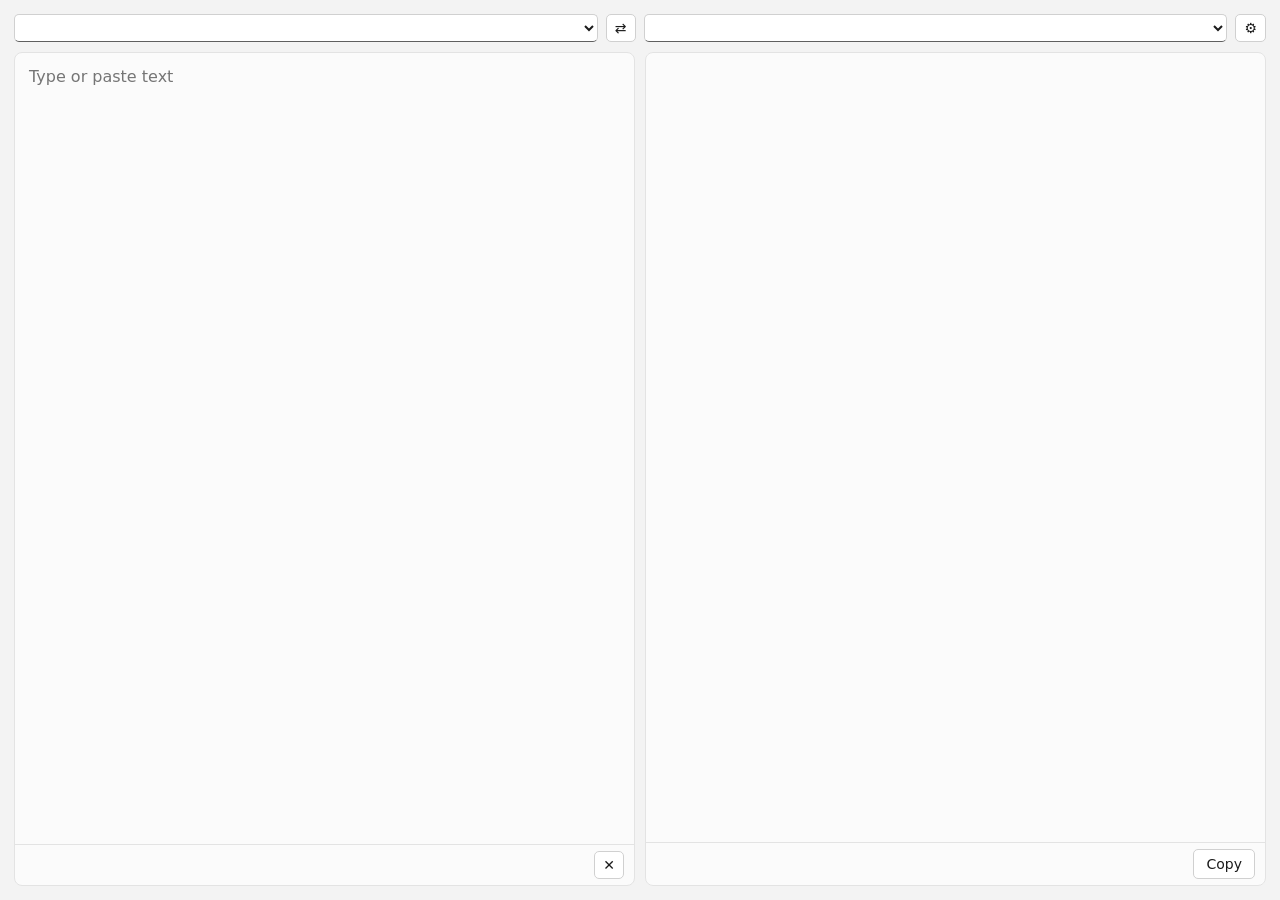
<file: ui/index.html>
<!doctype html>
<html lang="en">
<head>
  <meta charset="utf-8">
  <meta name="viewport" content="width=device-width, initial-scale=1">
  <title>Lens of Babel Translator</title>
  <link rel="stylesheet" href="common.css">
  <script src="theme.js" defer></script>
  <style>
    body { height: 100vh; display: flex; flex-direction: column; padding: 14px; gap: 10px; }
    .bar { display: flex; align-items: center; gap: 8px; }
    .bar select { flex: 1; min-width: 0; }
    .bar .spacer { flex: 1; }
    .panes { flex: 1; display: grid; grid-template-columns: 1fr 1fr; gap: 10px; min-height: 0; }
    .pane {
      display: flex; flex-direction: column; background: var(--surface);
      border: 1px solid var(--border); border-radius: var(--radius); min-height: 0;
    }
    textarea, .output {
      flex: 1; border: 0; background: transparent; resize: none; padding: 12px 14px;
      font-size: 16px; line-height: 1.5; overflow: auto; white-space: pre-wrap; word-wrap: break-word;
    }
    textarea:focus { outline: none; }
    .pane-foot { display: flex; align-items: center; gap: 8px; padding: 6px 10px; border-top: 1px solid var(--border); min-height: 38px; }
    .pane-foot .info { flex: 1; font-size: 12px; }
    @media (max-width: 640px) { .panes { grid-template-columns: 1fr; } }
  </style>
</head>
<body>
  <div class="bar">
    <select id="source" aria-label="Source language"></select>
    <button id="swap" class="icon" title="Swap languages" aria-label="Swap languages">⇄</button>
    <select id="target" aria-label="Target language"></select>
    <button id="settings" class="icon" title="Settings" aria-label="Settings">⚙</button>
  </div>
  <div class="panes">
    <div class="pane">
      <textarea id="input" placeholder="Type or paste text" autofocus spellcheck="false"></textarea>
      <div class="pane-foot">
        <span id="detected" class="info muted"></span>
        <button id="clear" class="icon" title="Clear">✕</button>
      </div>
    </div>
    <div class="pane">
      <div id="output" class="output" aria-live="polite"></div>
      <div class="pane-foot">
        <span id="status" class="info muted"></span>
        <button id="copy">Copy</button>
      </div>
    </div>
  </div>
  <script src="languages.js"></script>
  <script src="main.js"></script>
</body>
</html>
</file>
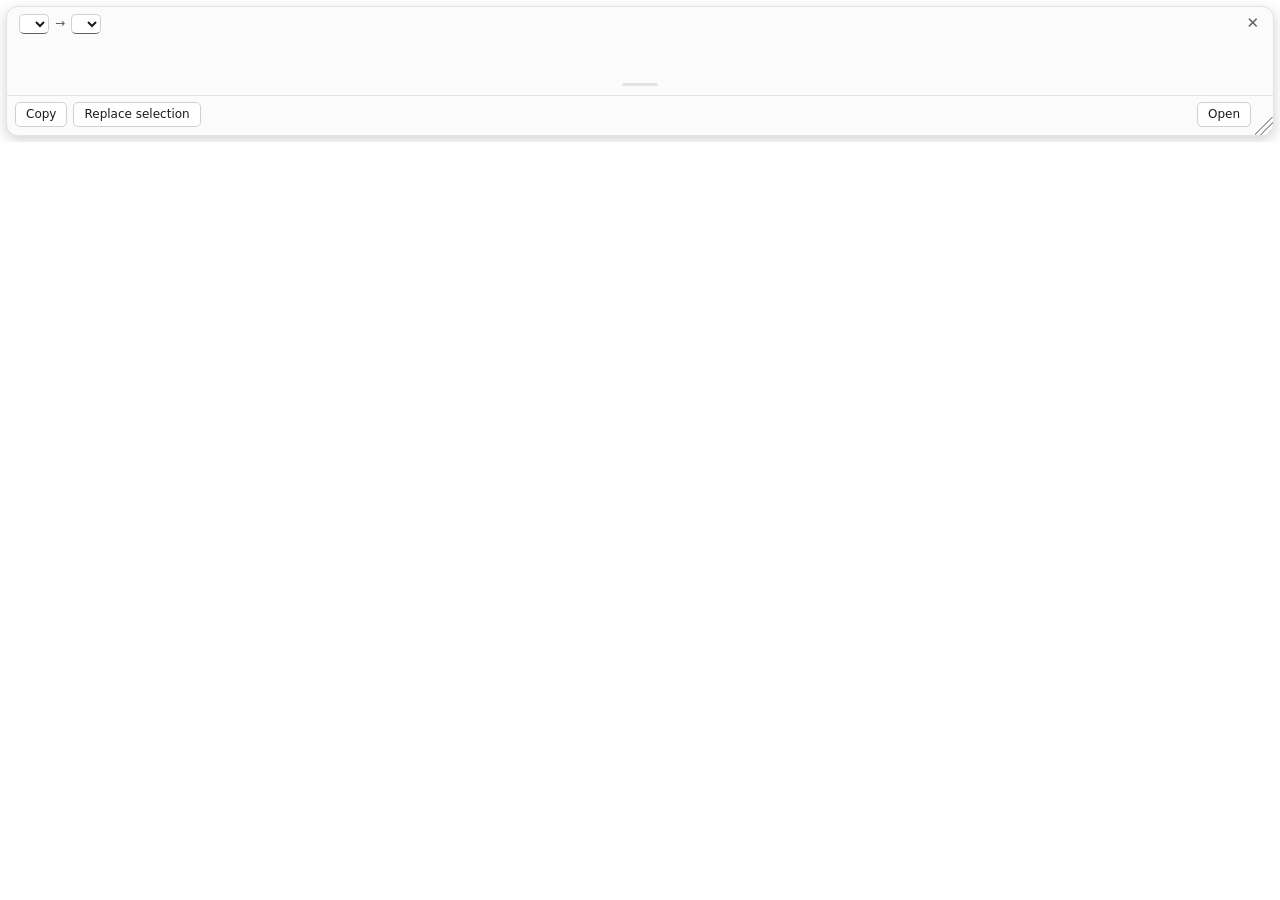
<file: ui/popup.html>
<!doctype html>
<html lang="en">
<head>
  <meta charset="utf-8">
  <meta name="viewport" content="width=device-width, initial-scale=1">
  <title>Translation</title>
  <link rel="stylesheet" href="common.css">
  <script src="theme.js" defer></script>
  <style>
    html, body { background: transparent; overflow: hidden; }
    body { padding: 6px; }
    .card {
      background: var(--surface); border: 1px solid var(--border); border-radius: 12px;
      box-shadow: 0 4px 14px rgba(0, 0, 0, 0.18); display: flex; flex-direction: column;
      max-height: calc(100vh - 12px); overflow: hidden;
    }
    /* User-sized popup: the card fills the window and the result area scrolls. */
    body.fixed .card { height: calc(100vh - 12px); }
    header { display: flex; align-items: center; gap: 6px; padding: 6px 8px 4px 12px; font-size: 12px; cursor: move; user-select: none; }
    header select, header button { cursor: pointer; }
    header .spacer { flex: 1; align-self: stretch; }
    header select { padding: 1px 4px; font-size: 12px; max-width: 140px; min-width: 0; flex: 0 1 auto; }
    header .arrow { flex: none; }
    .close { border: 0; background: transparent; padding: 0 6px; font-size: 15px; color: var(--muted); }
    .result { padding: 4px 12px 8px; font-size: 15px; white-space: pre-wrap; word-wrap: break-word; overflow: auto; flex: 1; min-height: 40px; }
    /* Drag handle between the translation and the original text. */
    .splitter { flex: none; height: 10px; cursor: ns-resize; position: relative; touch-action: none; }
    .splitter::before {
      content: ""; position: absolute; left: 50%; top: 4px; width: 36px; height: 3px; margin-left: -18px;
      border-radius: 2px; background: var(--border);
    }
    .splitter:hover::before, .splitter.dragging::before { background: var(--muted); }
    .original {
      flex: none; padding: 0 12px 6px; font-size: 12px; white-space: pre-wrap; word-wrap: break-word;
      max-height: var(--original-max, 3.4em); overflow: auto; user-select: text;
    }
    .original[contenteditable="plaintext-only"] { cursor: text; border-radius: 4px; outline: none; }
    .original[contenteditable="plaintext-only"]:focus { background: var(--surface-2); color: var(--text); }
    footer { display: flex; gap: 6px; padding: 6px 8px 8px; border-top: 1px solid var(--border); }
    footer button { font-size: 12px; padding: 3px 10px; }
    footer .spacer { flex: 1; }
    .card { position: relative; }
    /* Bottom-right resize grip: three diagonal lines. */
    .grip {
      position: absolute; right: 0; bottom: 0; width: 18px; height: 18px;
      cursor: nwse-resize; border-bottom-right-radius: 12px; z-index: 2;
      background:
        linear-gradient(135deg, transparent 0 45%, var(--muted) 45% 52%, transparent 52% 62%,
          var(--muted) 62% 69%, transparent 69% 79%, var(--muted) 79% 86%, transparent 86%);
      opacity: 0.55;
    }
    .grip:hover { opacity: 1; }
    footer { padding-right: 22px; }
  </style>
</head>
<body>
  <div class="card" id="card">
    <header data-tauri-drag-region>
      <select id="source" aria-label="Translate from" title="Change this if the language was detected wrongly"></select>
      <span class="arrow muted" id="arrow" data-tauri-drag-region>→</span>
      <select id="target" aria-label="Translate to"></select>
      <span class="spacer" data-tauri-drag-region></span>
      <button class="close" id="close" title="Close (Esc)" aria-label="Close">✕</button>
    </header>
    <div class="result" id="result"></div>
    <div class="splitter" id="splitter" title="Drag to show more of the original text (double-click to toggle)"></div>
    <div class="original muted" id="original"></div>
    <footer id="footer">
      <button id="copy">Copy</button>
      <button id="replace">Replace selection</button>
      <span class="spacer"></span>
      <button id="open">Open</button>
    </footer>
    <div class="grip" id="grip" title="Drag to resize" aria-hidden="true"></div>
  </div>
  <script src="languages.js"></script>
  <script src="popup.js"></script>
</body>
</html>
</file>
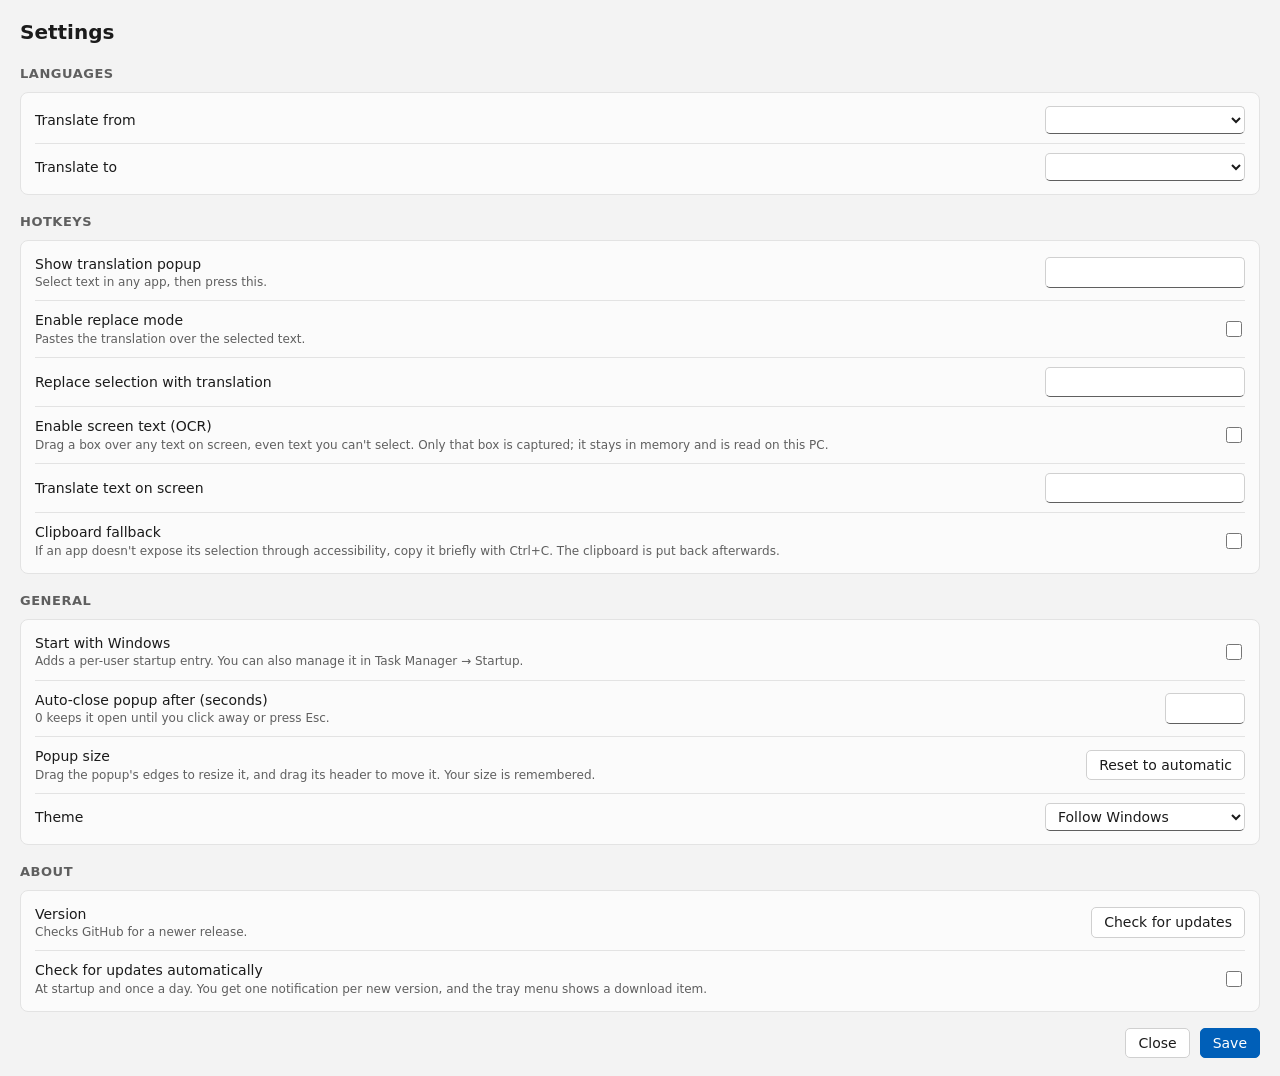
<file: ui/settings.html>
<!doctype html>
<html lang="en">
<head>
  <meta charset="utf-8">
  <meta name="viewport" content="width=device-width, initial-scale=1">
  <title>Lens of Babel Settings</title>
  <link rel="stylesheet" href="common.css">
  <script src="theme.js" defer></script>
  <style>
    body { padding: 18px 20px; }
    h1 { font-size: 20px; margin: 0 0 14px; font-weight: 600; }
    h2 { font-size: 13px; text-transform: uppercase; letter-spacing: 0.04em; color: var(--muted); margin: 18px 0 8px; font-weight: 600; }
    .card { background: var(--surface); border: 1px solid var(--border); border-radius: var(--radius); padding: 4px 14px; }
    .row { display: flex; align-items: center; gap: 12px; padding: 9px 0; border-bottom: 1px solid var(--border); }
    .row:last-child { border-bottom: 0; }
    .row label { flex: 1; }
    .row .hint { display: block; font-size: 12px; color: var(--muted); }
    .row .hint.error { color: var(--danger); }
    .row select, .row input[type="text"] { width: 200px; }
    .row input[type="number"] { width: 80px; }
    .hotkey { text-align: center; cursor: pointer; caret-color: transparent; }
    .hotkey.recording { border-color: var(--accent); color: var(--accent); }
    .actions { display: flex; align-items: center; gap: 10px; margin-top: 16px; }
    .actions .msg { flex: 1; font-size: 13px; }
    .banner { padding: 8px 12px; border-radius: 8px; border: 1px solid var(--danger); color: var(--danger); margin-bottom: 10px; font-size: 13px; }
  </style>
</head>
<body>
  <h1>Settings</h1>
  <div id="banner" class="banner" hidden></div>

  <h2>Languages</h2>
  <div class="card">
    <div class="row"><label for="sourceLang">Translate from</label><select id="sourceLang"></select></div>
    <div class="row"><label for="targetLang">Translate to</label><select id="targetLang"></select></div>
  </div>

  <h2>Hotkeys</h2>
  <div class="card">
    <div class="row">
      <label for="popupHotkey">Show translation popup<span class="hint">Select text in any app, then press this.</span></label>
      <input type="text" id="popupHotkey" class="hotkey" readonly>
    </div>
    <div class="row">
      <label for="replaceEnabled">Enable replace mode<span class="hint">Pastes the translation over the selected text.</span></label>
      <input type="checkbox" id="replaceEnabled">
    </div>
    <div class="row">
      <label for="replaceHotkey">Replace selection with translation</label>
      <input type="text" id="replaceHotkey" class="hotkey" readonly>
    </div>
    <div class="row">
      <label for="screenEnabled">Enable screen text (OCR)<span class="hint">Drag a box over any text on screen, even text you can't select. Only that box is captured; it stays in memory and is read on this PC.</span></label>
      <input type="checkbox" id="screenEnabled">
    </div>
    <div class="row">
      <label for="screenHotkey">Translate text on screen</label>
      <input type="text" id="screenHotkey" class="hotkey" readonly>
    </div>
    <div class="row">
      <label for="clipboardFallback">Clipboard fallback<span class="hint">If an app doesn't expose its selection through accessibility, copy it briefly with Ctrl+C. The clipboard is put back afterwards.</span></label>
      <input type="checkbox" id="clipboardFallback">
    </div>
  </div>

  <h2>General</h2>
  <div class="card">
    <div class="row">
      <label for="autostart">Start with Windows<span class="hint">Adds a per-user startup entry. You can also manage it in Task Manager → Startup.</span></label>
      <input type="checkbox" id="autostart">
    </div>
    <div class="row">
      <label for="popupDismissSecs">Auto-close popup after (seconds)<span class="hint">0 keeps it open until you click away or press Esc.</span></label>
      <input type="number" id="popupDismissSecs" min="0" max="120">
    </div>
    <div class="row">
      <label>Popup size<span class="hint">Drag the popup's edges to resize it, and drag its header to move it. Your size is remembered.</span></label>
      <button id="resetPopupSize">Reset to automatic</button>
    </div>
    <div class="row">
      <label for="theme">Theme</label>
      <select id="theme">
        <option value="system">Follow Windows</option>
        <option value="light">Light</option>
        <option value="dark">Dark</option>
      </select>
    </div>
  </div>

  <h2>About</h2>
  <div class="card">
    <div class="row">
      <label>Version <span id="version"></span><span class="hint" id="updateStatus">Checks GitHub for a newer release.</span></label>
      <button id="checkUpdate">Check for updates</button>
      <button id="getUpdate" class="primary" hidden>Download</button>
    </div>
    <div class="row">
      <label for="autoUpdateCheck">Check for updates automatically<span class="hint">At startup and once a day. You get one notification per new version, and the tray menu shows a download item.</span></label>
      <input type="checkbox" id="autoUpdateCheck">
    </div>
  </div>

  <div class="actions">
    <span id="msg" class="msg"></span>
    <button id="close">Close</button>
    <button id="save" class="primary">Save</button>
  </div>

  <script src="languages.js"></script>
  <script src="settings.js"></script>
</body>
</html>
</file>
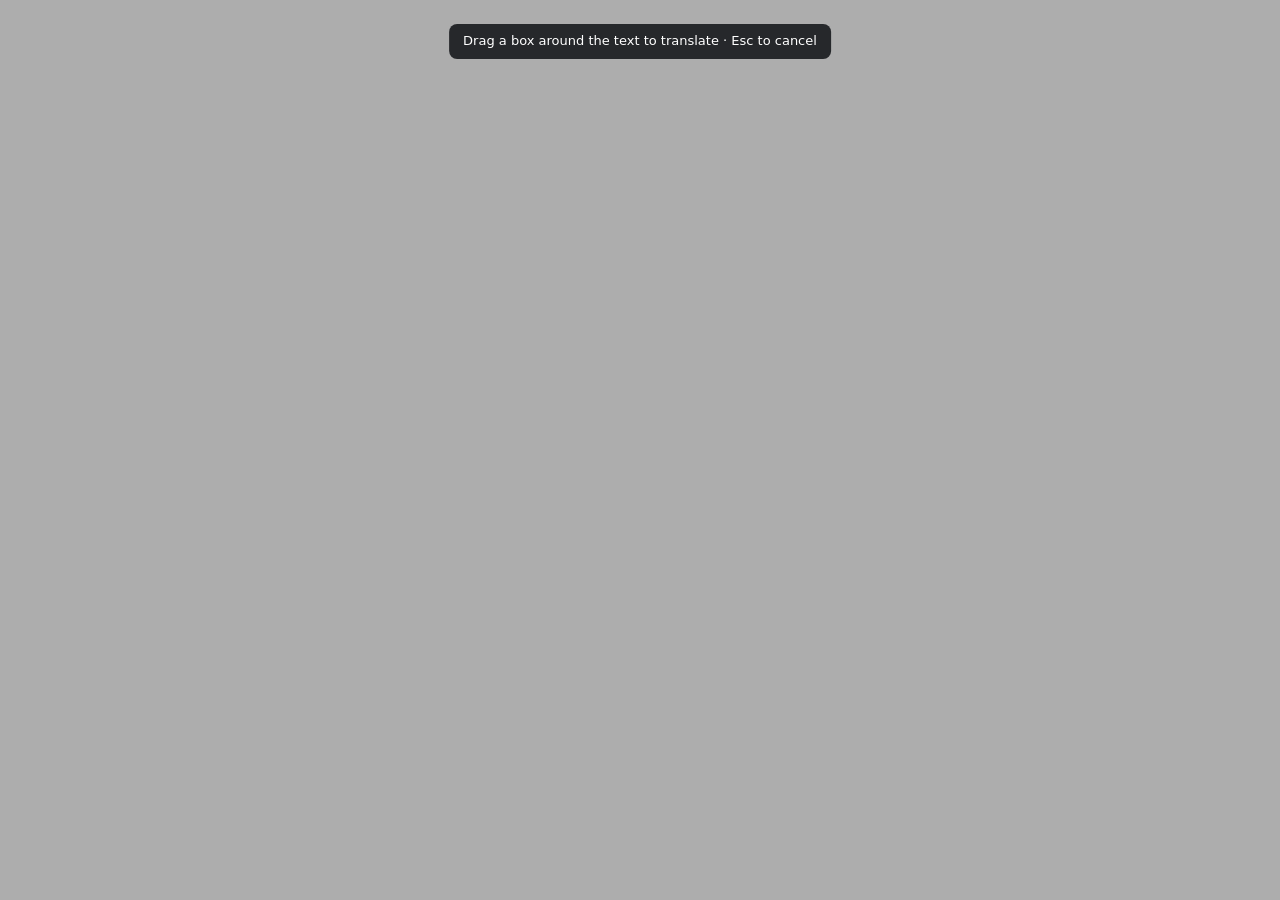
<file: ui/snip.html>
<!doctype html>
<html lang="en">
<head>
  <meta charset="utf-8">
  <meta name="viewport" content="width=device-width, initial-scale=1">
  <title>Select text on screen</title>
  <link rel="stylesheet" href="common.css">
  <script src="theme.js" defer></script>
  <style>
    html, body { height: 100%; overflow: hidden; background: transparent; }
    body {
      margin: 0; cursor: crosshair; user-select: none;
      background: rgba(0, 0, 0, 0.32);
    }
    /* While dragging, the box's huge shadow dims everything around it. */
    body.dragging { background: transparent; }
    .box {
      position: fixed; display: none; border: 1.5px solid var(--accent);
      box-shadow: 0 0 0 200vmax rgba(0, 0, 0, 0.32);
    }
    body.dragging .box { display: block; }
    .hint {
      position: fixed; top: 24px; left: 50%; transform: translateX(-50%);
      background: rgba(20, 22, 26, 0.88); color: #fff; padding: 8px 14px; border-radius: 8px;
      font-size: 13px; pointer-events: none; white-space: nowrap;
    }
    body.dragging .hint { display: none; }
  </style>
</head>
<body>
  <div class="hint">Drag a box around the text to translate · Esc to cancel</div>
  <div class="box" id="box"></div>
  <script src="snip.js"></script>
</body>
</html>
</file>
<file: ui/common.css>
/* Colours follow the Windows theme:
   - light/dark via prefers-color-scheme (Windows "app mode"), or the Settings override;
   - accent via --win-accent-* set by theme.js from the Windows accent colour. */
:root {
  --bg: #f3f3f3;
  --surface: #fbfbfb;
  --surface-2: #f0f0f0;
  --control: #ffffff;
  --text: #1b1b1b;
  --muted: #5f5f5f;
  --border: #e3e3e3;
  --control-border: #d0d0d0;
  --accent: var(--win-accent-dark, #005fb8);
  --accent-text: #ffffff;
  --danger: #c42b1c;
  --ok: #0f7b0f;
  --radius: 8px;
  color-scheme: light;
}

@media (prefers-color-scheme: dark) {
  :root:not([data-theme="light"]) {
    --bg: #202020;
    --surface: #2b2b2b;
    --surface-2: #333333;
    --control: #2d2d2d;
    --text: #ffffff;
    --muted: #b8b8b8;
    --border: #3a3a3a;
    --control-border: #454545;
    --accent: var(--win-accent-light, #60cdff);
    --accent-text: #000000;
    --danger: #ff99a4;
    --ok: #6ccb5f;
    color-scheme: dark;
  }
}

:root[data-theme="dark"] {
  --bg: #202020;
  --surface: #2b2b2b;
  --surface-2: #333333;
  --control: #2d2d2d;
  --text: #ffffff;
  --muted: #b8b8b8;
  --border: #3a3a3a;
  --control-border: #454545;
  --accent: var(--win-accent-light, #60cdff);
  --accent-text: #000000;
  --danger: #ff99a4;
  --ok: #6ccb5f;
  color-scheme: dark;
}

* { box-sizing: border-box; }

html, body {
  margin: 0;
  font: 14px/1.45 "Segoe UI Variable Text", "Segoe UI", system-ui, sans-serif;
  color: var(--text);
}

body { background: var(--bg); }

button, select, input, textarea { font: inherit; color: inherit; }

button {
  border: 1px solid var(--control-border);
  background: var(--control);
  border-radius: 5px;
  padding: 4px 12px;
  cursor: pointer;
}
button:hover { background: var(--surface-2); }
button:active { opacity: 0.85; }
button.primary { background: var(--accent); border-color: var(--accent); color: var(--accent-text); }
button.primary:hover { filter: brightness(1.08); }
button.icon { padding: 3px 8px; }

select, input[type="text"], input[type="number"] {
  border: 1px solid var(--control-border);
  border-bottom-color: var(--muted);
  background: var(--control);
  border-radius: 5px;
  padding: 4px 8px;
}

input[type="checkbox"] { accent-color: var(--accent); width: 16px; height: 16px; }

::selection { background: var(--accent); color: var(--accent-text); }

:focus-visible { outline: 2px solid var(--accent); outline-offset: 1px; }

/* Thin Windows-style scrollbars. */
::-webkit-scrollbar { width: 10px; height: 10px; }
::-webkit-scrollbar-thumb { background: var(--control-border); border-radius: 5px; border: 3px solid transparent; background-clip: content-box; }
::-webkit-scrollbar-thumb:hover { background: var(--muted); background-clip: content-box; }
::-webkit-scrollbar-track { background: transparent; }

.muted { color: var(--muted); }
.error { color: var(--danger); }
.ok { color: var(--ok); }

/* Windows high-contrast themes: let the system colours take over. */
@media (forced-colors: active) {
  button, select, input { border: 1px solid ButtonText; }
  button.primary { background: Highlight; color: HighlightText; }
}
</file>
